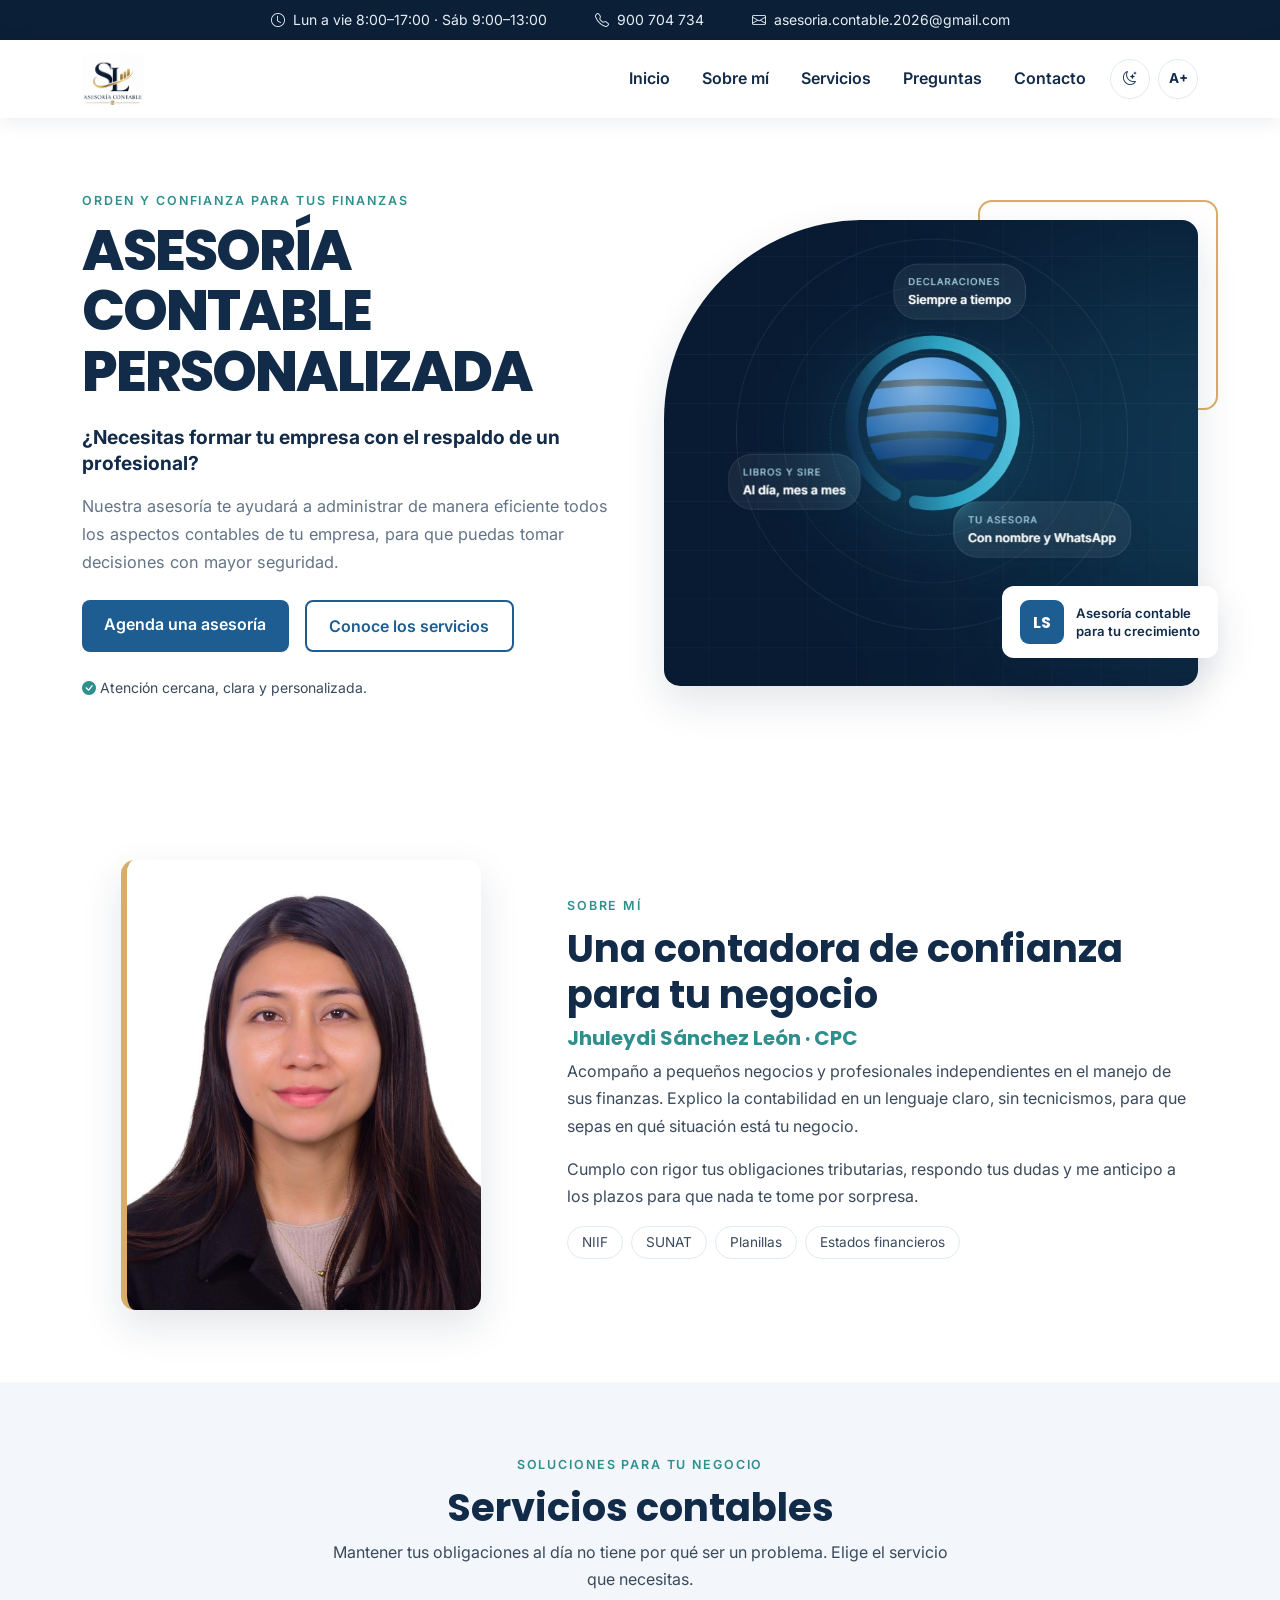
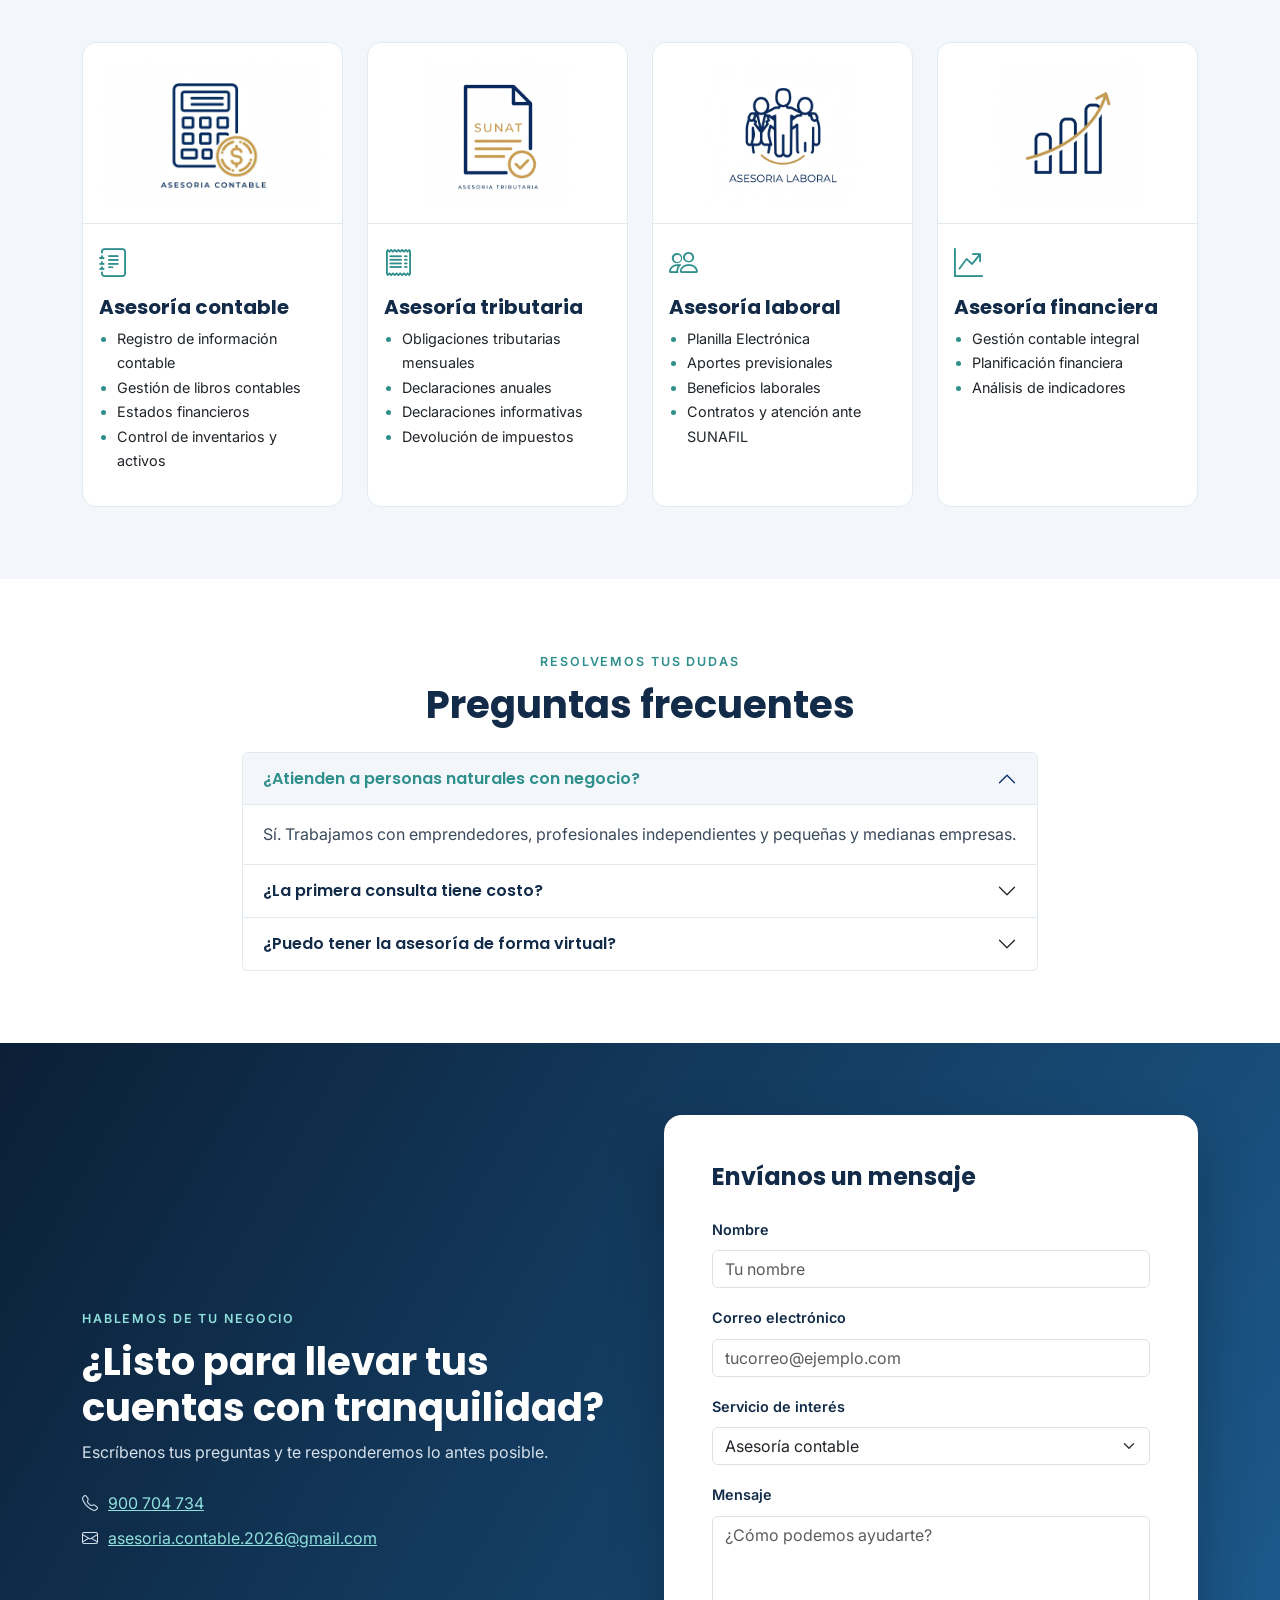
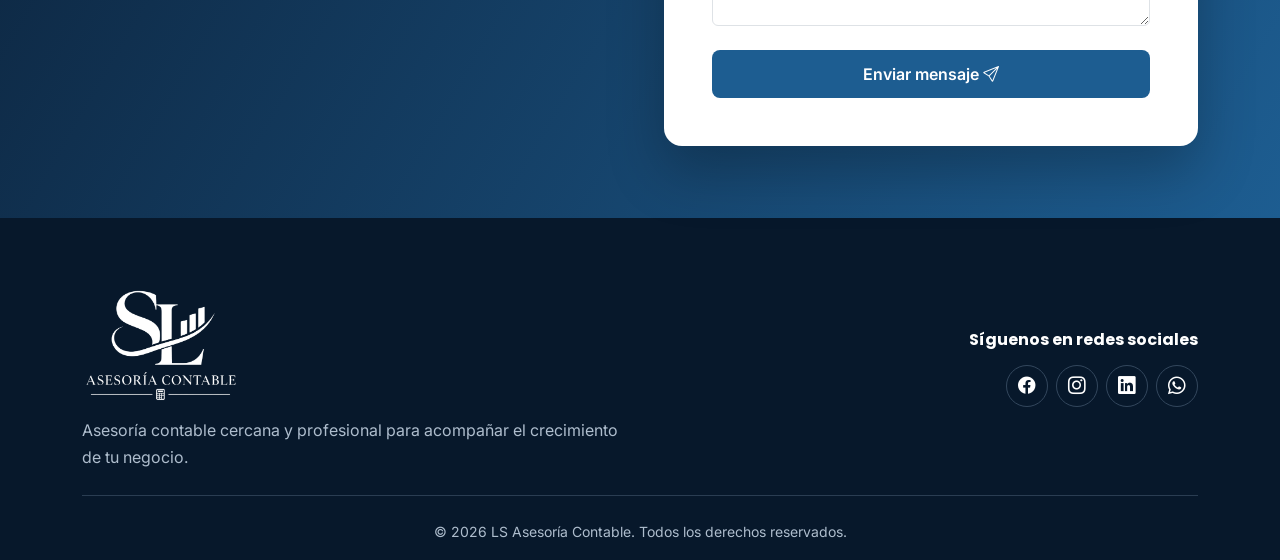
<file: index.html>
<!DOCTYPE html>
<html lang="es">
<head>
    <meta charset="UTF-8">
    <meta name="viewport" content="width=device-width, initial-scale=1.0">
    <meta name="description" content="LS Asesoría Contable: asesoría contable, tributaria, laboral y financiera para empresas y profesionales.">
    <title>LS | Asesoría Contable</title>
    <link rel="icon" href="img/logo_sl.jpeg" type="image/jpeg">

    <!-- Bootstrap 5 + íconos de Bootstrap -->
    <link rel="stylesheet" href="https://cdn.jsdelivr.net/npm/bootstrap@5.3.3/dist/css/bootstrap.min.css">
    <link rel="stylesheet" href="https://cdn.jsdelivr.net/npm/bootstrap-icons@1.11.3/font/bootstrap-icons.min.css">

    <!-- Fuentes personalizadas: Poppins (títulos) e Inter (texto) -->
    <link rel="preconnect" href="https://fonts.googleapis.com">
    <link rel="preconnect" href="https://fonts.gstatic.com" crossorigin>
    <link href="https://fonts.googleapis.com/css2?family=Inter:wght@400;500;600&family=Poppins:wght@600;700;800&display=swap" rel="stylesheet">

    <!-- Estilos propios (van después de Bootstrap para poder personalizarlo) -->
    <link rel="stylesheet" href="css/styles.css">
</head>
<body>
    <!-- Accesibilidad: enlace para saltar directo al contenido con el teclado -->
    <a href="#contenido" class="visually-hidden-focusable saltar">Saltar al contenido principal</a>

    <!-- Configuración del usuario (solo CSS): modo oscuro y texto grande -->
    <input type="checkbox" id="modo-oscuro" class="ajuste-check">
    <input type="checkbox" id="texto-grande" class="ajuste-check">

    <header class="sticky-top">
        <!-- Barra superior de contacto -->
        <div class="barra-superior py-2">
            <div class="container d-flex flex-wrap justify-content-center gap-3 gap-md-5 small">
                <span><i class="bi bi-clock" aria-hidden="true"></i> Lun a vie 8:00–17:00 · Sáb 9:00–13:00</span>
                <a href="tel:900704734"><i class="bi bi-telephone" aria-hidden="true"></i> 900 704 734</a>
                <a href="mailto:asesoria.contable.2026@gmail.com" class="d-none d-sm-inline"><i class="bi bi-envelope" aria-hidden="true"></i> asesoria.contable.2026@gmail.com</a>
            </div>
        </div>

        <!-- Menú principal con Bootstrap -->
        <nav class="navbar navbar-expand-lg menu" aria-label="Navegación principal">
            <div class="container">
                <a class="navbar-brand" href="#inicio">
                    <img src="img/logo_sl.jpeg" alt="LS Asesoría Contable, ir al inicio" class="logo">
                </a>
                <button class="navbar-toggler" type="button" data-bs-toggle="collapse" data-bs-target="#menuPrincipal" aria-controls="menuPrincipal" aria-expanded="false" aria-label="Abrir menú">
                    <span class="navbar-toggler-icon"></span>
                </button>
                <div class="collapse navbar-collapse" id="menuPrincipal">
                    <ul class="navbar-nav ms-auto align-items-lg-center gap-lg-3">
                        <li class="nav-item"><a class="nav-link" href="#inicio">Inicio</a></li>
                        <li class="nav-item"><a class="nav-link" href="#sobre-mi">Sobre mí</a></li>
                        <li class="nav-item"><a class="nav-link" href="#servicios">Servicios</a></li>
                        <li class="nav-item"><a class="nav-link" href="#preguntas">Preguntas</a></li>
                        <li class="nav-item"><a class="nav-link" href="#contacto">Contacto</a></li>
                        <!-- Botones de configuración (etiquetas de los checkbox de arriba) -->
                        <li class="nav-item d-flex gap-2 py-2 py-lg-0">
                            <label for="modo-oscuro" class="btn-ajuste" title="Cambiar a modo oscuro">
                                <i class="bi bi-moon-stars" aria-hidden="true"></i>
                                <span class="visually-hidden">Activar o desactivar modo oscuro</span>
                            </label>
                            <label for="texto-grande" class="btn-ajuste" title="Agrandar el texto">
                                <span aria-hidden="true">A+</span>
                                <span class="visually-hidden">Activar o desactivar texto grande</span>
                            </label>
                        </li>
                    </ul>
                </div>
            </div>
        </nav>
    </header>

    <main id="contenido">
        <!-- HERO -->
        <section id="inicio" class="py-5" aria-labelledby="titulo-inicio">
            <div class="container py-lg-4">
                <div class="row align-items-center g-5">
                    <div class="col-lg-6 aparecer">
                        <p class="etiqueta">Orden y confianza para tus finanzas</p>
                        <h1 id="titulo-inicio">Asesoría contable personalizada</h1>
                        <p class="subtitulo">¿Necesitas formar tu empresa con el respaldo de un profesional?</p>
                        <p class="hero-texto">Nuestra asesoría te ayudará a administrar de manera eficiente todos los aspectos contables de tu empresa, para que puedas tomar decisiones con mayor seguridad.</p>
                        <div class="d-flex flex-wrap gap-3 mt-4">
                            <a href="#contacto" class="btn btn-principal latido">Agenda una asesoría</a>
                            <a href="#servicios" class="btn btn-secundario">Conoce los servicios</a>
                        </div>
                        <p class="mt-4 small"><i class="bi bi-check-circle-fill text-acento" aria-hidden="true"></i> Atención cercana, clara y personalizada.</p>
                    </div>
                    <div class="col-lg-6">
                        <figure class="hero-imagen m-0">
                            <img src="img/imagen_hero.jpg" alt="Ilustración: declaraciones siempre a tiempo, libros y SIRE al día mes a mes, y tu asesora con nombre y WhatsApp" class="img-fluid">
                            <figcaption class="hero-badge flotar">
                                <strong>LS</strong>
                                <span>Asesoría contable<br>para tu crecimiento</span>
                            </figcaption>
                        </figure>
                    </div>
                </div>
            </div>
        </section>

        <!-- SOBRE MÍ -->
        <section id="sobre-mi" class="py-5" aria-labelledby="titulo-sobremi">
            <div class="container py-lg-4">
                <div class="row align-items-center g-5">
                    <div class="col-md-5">
                        <img src="img/profesional.jpeg" alt="Retrato de la contadora Jhuleydi Sánchez León" class="img-fluid foto-perfil">
                    </div>
                    <div class="col-md-7">
                        <p class="etiqueta">Sobre mí</p>
                        <h2 id="titulo-sobremi">Una contadora de confianza para tu negocio</h2>
                        <h3 class="h5 text-acento">Jhuleydi Sánchez León · CPC</h3>
                        <p>Acompaño a pequeños negocios y profesionales independientes en el manejo de sus finanzas. Explico la contabilidad en un lenguaje claro, sin tecnicismos, para que sepas en qué situación está tu negocio.</p>
                        <p>Cumplo con rigor tus obligaciones tributarias, respondo tus dudas y me anticipo a los plazos para que nada te tome por sorpresa.</p>
                        <ul class="list-unstyled d-flex flex-wrap gap-2 mt-3">
                            <li class="chip">NIIF</li>
                            <li class="chip">SUNAT</li>
                            <li class="chip">Planillas</li>
                            <li class="chip">Estados financieros</li>
                        </ul>
                    </div>
                </div>
            </div>
        </section>

        <!-- SERVICIOS -->
        <section id="servicios" class="py-5 seccion-suave" aria-labelledby="titulo-servicios">
            <div class="container py-lg-4">
                <header class="text-center mb-5 mx-auto encabezado">
                    <p class="etiqueta">Soluciones para tu negocio</p>
                    <h2 id="titulo-servicios">Servicios contables</h2>
                    <p>Mantener tus obligaciones al día no tiene por qué ser un problema. Elige el servicio que necesitas.</p>
                </header>

                <div class="row row-cols-1 row-cols-sm-2 row-cols-lg-4 g-4">
                    <div class="col">
                        <article class="card tarjeta h-100">
                            <img src="img/contable.img.jpg" class="card-img-top" alt="">
                            <div class="card-body">
                                <i class="bi bi-journal-text icono" aria-hidden="true"></i>
                                <h3 class="h5 card-title">Asesoría contable</h3>
                                <ul>
                                    <li>Registro de información contable</li>
                                    <li>Gestión de libros contables</li>
                                    <li>Estados financieros</li>
                                    <li>Control de inventarios y activos</li>
                                </ul>
                            </div>
                        </article>
                    </div>
                    <div class="col">
                        <article class="card tarjeta h-100">
                            <img src="img/tributaria.img.jpg" class="card-img-top" alt="">
                            <div class="card-body">
                                <i class="bi bi-receipt icono" aria-hidden="true"></i>
                                <h3 class="h5 card-title">Asesoría tributaria</h3>
                                <ul>
                                    <li>Obligaciones tributarias mensuales</li>
                                    <li>Declaraciones anuales</li>
                                    <li>Declaraciones informativas</li>
                                    <li>Devolución de impuestos</li>
                                </ul>
                            </div>
                        </article>
                    </div>
                    <div class="col">
                        <article class="card tarjeta h-100">
                            <img src="img/laboral.img.jpg" class="card-img-top" alt="">
                            <div class="card-body">
                                <i class="bi bi-people icono" aria-hidden="true"></i>
                                <h3 class="h5 card-title">Asesoría laboral</h3>
                                <ul>
                                    <li>Planilla Electrónica</li>
                                    <li>Aportes previsionales</li>
                                    <li>Beneficios laborales</li>
                                    <li>Contratos y atención ante SUNAFIL</li>
                                </ul>
                            </div>
                        </article>
                    </div>
                    <div class="col">
                        <article class="card tarjeta h-100">
                            <img src="img/financiera.img.jpg" class="card-img-top" alt="">
                            <div class="card-body">
                                <i class="bi bi-graph-up-arrow icono" aria-hidden="true"></i>
                                <h3 class="h5 card-title">Asesoría financiera</h3>
                                <ul>
                                    <li>Gestión contable integral</li>
                                    <li>Planificación financiera</li>
                                    <li>Análisis de indicadores</li>
                                </ul>
                            </div>
                        </article>
                    </div>
                </div>
            </div>
        </section>

        <!-- PREGUNTAS FRECUENTES (acordeón de Bootstrap) -->
        <section id="preguntas" class="py-5" aria-labelledby="titulo-preguntas">
            <div class="container py-lg-4 contenedor-angosto">
                <header class="text-center mb-4">
                    <p class="etiqueta">Resolvemos tus dudas</p>
                    <h2 id="titulo-preguntas">Preguntas frecuentes</h2>
                </header>
                <div class="accordion" id="acordeonPreguntas">
                    <div class="accordion-item">
                        <h3 class="accordion-header">
                            <button class="accordion-button" type="button" data-bs-toggle="collapse" data-bs-target="#p1" aria-expanded="true" aria-controls="p1">¿Atienden a personas naturales con negocio?</button>
                        </h3>
                        <div id="p1" class="accordion-collapse collapse show" data-bs-parent="#acordeonPreguntas">
                            <div class="accordion-body">Sí. Trabajamos con emprendedores, profesionales independientes y pequeñas y medianas empresas.</div>
                        </div>
                    </div>
                    <div class="accordion-item">
                        <h3 class="accordion-header">
                            <button class="accordion-button collapsed" type="button" data-bs-toggle="collapse" data-bs-target="#p2" aria-expanded="false" aria-controls="p2">¿La primera consulta tiene costo?</button>
                        </h3>
                        <div id="p2" class="accordion-collapse collapse" data-bs-parent="#acordeonPreguntas">
                            <div class="accordion-body">La primera conversación es gratuita: revisamos tu situación y te proponemos el servicio que mejor se adapta a ti.</div>
                        </div>
                    </div>
                    <div class="accordion-item">
                        <h3 class="accordion-header">
                            <button class="accordion-button collapsed" type="button" data-bs-toggle="collapse" data-bs-target="#p3" aria-expanded="false" aria-controls="p3">¿Puedo tener la asesoría de forma virtual?</button>
                        </h3>
                        <div id="p3" class="accordion-collapse collapse" data-bs-parent="#acordeonPreguntas">
                            <div class="accordion-body">Sí. Coordinamos reuniones por videollamada y recibimos tus documentos por correo.</div>
                        </div>
                    </div>
                </div>
            </div>
        </section>

        <!-- CONTACTO -->
        <section id="contacto" class="py-5 seccion-contacto degradado" aria-labelledby="titulo-contacto">
            <div class="container py-lg-4">
                <div class="row align-items-center g-5">
                    <div class="col-lg-6">
                        <p class="etiqueta etiqueta-clara">Hablemos de tu negocio</p>
                        <h2 id="titulo-contacto">¿Listo para llevar tus cuentas con tranquilidad?</h2>
                        <p>Escríbenos tus preguntas y te responderemos lo antes posible.</p>
                        <address class="mt-4 mb-0">
                            <p class="mb-2"><i class="bi bi-telephone" aria-hidden="true"></i> <a href="tel:900704734">900 704 734</a></p>
                            <p class="mb-0"><i class="bi bi-envelope" aria-hidden="true"></i> <a href="mailto:asesoria.contable.2026@gmail.com">asesoria.contable.2026@gmail.com</a></p>
                        </address>
                    </div>
                    <div class="col-lg-6">
                        <form action="https://formspree.io/f/mnqvydqj" method="POST" class="formulario p-4 p-md-5">
                            <h3 class="h4 mb-4">Envíanos un mensaje</h3>
                            <div class="mb-3">
                                <label for="nombre" class="form-label">Nombre</label>
                                <input id="nombre" type="text" name="name" class="form-control" placeholder="Tu nombre" autocomplete="name" required>
                            </div>
                            <div class="mb-3">
                                <label for="correo" class="form-label">Correo electrónico</label>
                                <input id="correo" type="email" name="_replyto" class="form-control" placeholder="tucorreo@ejemplo.com" autocomplete="email" required>
                            </div>
                            <div class="mb-3">
                                <label for="servicio" class="form-label">Servicio de interés</label>
                                <select id="servicio" name="servicio" class="form-select">
                                    <option>Asesoría contable</option>
                                    <option>Asesoría tributaria</option>
                                    <option>Asesoría laboral</option>
                                    <option>Asesoría financiera</option>
                                </select>
                            </div>
                            <div class="mb-4">
                                <label for="mensaje" class="form-label">Mensaje</label>
                                <textarea id="mensaje" name="message" class="form-control" rows="4" placeholder="¿Cómo podemos ayudarte?" required></textarea>
                            </div>
                            <button type="submit" class="btn btn-principal w-100">Enviar mensaje <i class="bi bi-send" aria-hidden="true"></i></button>
                        </form>
                    </div>
                </div>
            </div>
        </section>
    </main>

    <footer class="pie pt-5 pb-3">
        <div class="container">
            <div class="row g-4 align-items-center">
                <div class="col-md-6">
                    <img src="img/logo_sl-removebg-preview.png" alt="LS Asesoría Contable" class="logo-pie mb-3">
                    <p class="mb-0">Asesoría contable cercana y profesional para acompañar el crecimiento de tu negocio.</p>
                </div>
                <div class="col-md-6 text-md-end">
                    <h2 class="h6 mb-3">Síguenos en redes sociales</h2>
                    <ul class="list-unstyled d-flex gap-2 justify-content-md-end mb-0">
                        <li><a href="#" class="red" aria-label="Facebook"><i class="bi bi-facebook" aria-hidden="true"></i></a></li>
                        <li><a href="#" class="red" aria-label="Instagram"><i class="bi bi-instagram" aria-hidden="true"></i></a></li>
                        <li><a href="#" class="red" aria-label="LinkedIn"><i class="bi bi-linkedin" aria-hidden="true"></i></a></li>
                        <li><a href="#" class="red" aria-label="WhatsApp"><i class="bi bi-whatsapp" aria-hidden="true"></i></a></li>
                    </ul>
                </div>
            </div>
            <hr class="my-4">
            <p class="text-center small mb-0">&copy; 2026 LS Asesoría Contable. Todos los derechos reservados.</p>
        </div>
    </footer>

    <!-- JavaScript de Bootstrap (solo para el menú móvil y el acordeón) -->
    <script src="https://cdn.jsdelivr.net/npm/bootstrap@5.3.3/dist/js/bootstrap.bundle.min.js"></script>
</body>
</html>
</file>
<file: css/styles.css>
/* =========================================================
   LS Asesoría Contable | Hoja de estilos propia
   Se carga DESPUÉS de Bootstrap para personalizarlo.
   ========================================================= */

/* ---------- 1. Variables de color ---------- */
:root {
    --azul-oscuro: #0b1f36;
    --azul: #1d5d91;
    --acento: #2f8f8d;          /* verde azulado con buen contraste */
    --dorado: #d8ad67;
    --titulo: #122b49;
    --texto: #3a4a5c;
    --fondo: #ffffff;
    --suave: #f3f7fb;
    --borde: #e2e9ef;
    --sombra: 0 16px 40px rgba(15, 39, 65, .12);
}

/* ---------- 2. Configuración del usuario (solo CSS) ----------
   Los checkbox #modo-oscuro y #texto-grande están al inicio del body.
   Con :has() revisamos si están marcados y cambiamos las variables. */
.ajuste-check {
    position: absolute;
    opacity: 0;              /* invisible pero se puede usar con el teclado */
    pointer-events: none;
}

/* Modo oscuro */
body:has(#modo-oscuro:checked) {
    --titulo: #f1f5f9;
    --texto: #c9d4e0;
    --fondo: #0f1b2a;
    --suave: #16263a;
    --borde: #27394f;
    --acento: #5cc4c1;
    --bs-body-bg: #0f1b2a;      /* le avisamos a Bootstrap el nuevo fondo */
    --bs-body-color: #c9d4e0;
    --bs-border-color: #27394f;
}
body:has(#modo-oscuro:checked) .navbar-toggler-icon,
body:has(#modo-oscuro:checked) .accordion-button::after {
    filter: invert(1);
}

/* Texto grande: Bootstrap usa rem, así que todo crece en proporción */
html:has(#texto-grande:checked) { font-size: 112.5%; }

/* Botones de configuración del menú */
.btn-ajuste {
    display: grid;
    place-items: center;
    width: 40px;
    height: 40px;
    border: 1px solid var(--borde);
    border-radius: 50%;
    color: var(--titulo);
    font-weight: 700;
    font-size: .85rem;
    cursor: pointer;
    transition: background-color .3s ease, color .3s ease, transform .3s ease;
}
.btn-ajuste:hover { transform: rotate(-12deg); }
body:has(#modo-oscuro:checked) label[for="modo-oscuro"],
body:has(#texto-grande:checked) label[for="texto-grande"] {
    background-color: var(--acento);
    color: #fff;
}
/* Se ve el foco cuando se navega con Tab */
body:has(#modo-oscuro:focus-visible) label[for="modo-oscuro"],
body:has(#texto-grande:focus-visible) label[for="texto-grande"] {
    outline: 3px solid var(--dorado);
    outline-offset: 2px;
}

/* ---------- 3. Base y fuentes personalizadas ---------- */
html { scroll-behavior: smooth; scroll-padding-top: 120px; }

body {
    font-family: "Inter", Arial, sans-serif;
    color: var(--texto);
    background-color: var(--fondo);
    line-height: 1.7;
    transition: background-color .4s ease, color .4s ease;  /* cambio suave al modo oscuro */
}

h1, h2, h3, .h4, .h5, .h6 {
    font-family: "Poppins", Arial, sans-serif;
    color: var(--titulo);
    font-weight: 700;
}
h1 { font-size: clamp(2.3rem, 5vw, 3.8rem); font-weight: 800; line-height: 1.1; }
h2 { font-size: clamp(1.8rem, 3vw, 2.5rem); }

a { color: var(--azul); }
.text-acento { color: var(--acento) !important; }

/* Foco visible para todos los elementos interactivos */
a:focus-visible, button:focus-visible, .btn:focus-visible {
    outline: 3px solid var(--dorado);
    outline-offset: 3px;
}

/* Enlace "saltar al contenido" */
.saltar {
    position: absolute;
    top: 8px;
    left: 8px;
    z-index: 2000;
    padding: 8px 14px;
    background: var(--dorado);
    color: var(--azul-oscuro);
    font-weight: 700;
    border-radius: 6px;
}

/* Etiqueta pequeña encima de los títulos */
.etiqueta {
    margin-bottom: .6rem;
    color: var(--acento);
    font-size: .78rem;
    font-weight: 600;
    letter-spacing: .15em;
    text-transform: uppercase;
}
.etiqueta-clara { color: #8fe0dc; }

.encabezado { max-width: 640px; }
.contenedor-angosto { max-width: 820px; }
.seccion-suave { background-color: var(--suave); transition: background-color .4s ease; }

/* ---------- 4. Encabezado y menú ---------- */
.barra-superior { background-color: var(--azul-oscuro); color: #e6eef6; }
.barra-superior a { color: #e6eef6; text-decoration: none; transition: color .3s ease; }
.barra-superior a:hover { color: var(--dorado); }
.barra-superior i { margin-right: 4px; }

.menu {
    background-color: var(--fondo);
    box-shadow: 0 4px 18px rgba(14, 38, 64, .08);
    transition: background-color .4s ease;
}
.logo { height: 52px; width: auto; border-radius: 6px; }

.menu .nav-link {
    position: relative;
    color: var(--titulo);
    font-weight: 600;
}
/* Línea que crece debajo del enlace (cambio de posición/tamaño) */
.menu .nav-link::after {
    content: "";
    position: absolute;
    left: 8px;
    bottom: 2px;
    width: 0;
    height: 2px;
    background-color: var(--acento);
    transition: width .3s ease;
}
.menu .nav-link:hover::after,
.menu .nav-link:focus-visible::after { width: calc(100% - 16px); }
.menu .nav-link:hover { color: var(--acento); }

/* ---------- 5. Botones ---------- */
.btn-principal, .btn-secundario {
    padding: .75rem 1.4rem;
    border-radius: 8px;
    font-weight: 600;
    transition: background-color .3s ease, color .3s ease, transform .3s ease;
}
.btn-principal { background-color: var(--azul); color: #fff; border: 0; }
.btn-principal:hover { background-color: var(--acento); color: #fff; transform: translateY(-3px); }

.btn-secundario { border: 2px solid var(--azul); color: var(--azul); background: transparent; }
.btn-secundario:hover { background-color: var(--azul); color: #fff; transform: translateY(-3px); }
body:has(#modo-oscuro:checked) .btn-secundario { color: #fff; border-color: var(--acento); }

/* ---------- 6. Hero ---------- */
/* Título grande en mayúsculas, como en el diseño original */
#inicio h1 {
    margin-bottom: 1.4rem;
    font-size: clamp(2.4rem, 4.4vw, 4.4rem);
    text-transform: uppercase;
    letter-spacing: -.035em;
    line-height: 1.08;
    overflow-wrap: break-word;
}
.subtitulo {
    max-width: 540px;
    margin-bottom: 1rem;
    color: var(--titulo);
    font-size: 1.2rem;
    font-weight: 700;
    line-height: 1.35;
}
.hero-texto {
    max-width: 540px;
    font-size: 1.02rem;
    color: #647487;
}
body:has(#modo-oscuro:checked) .hero-texto { color: var(--texto); }

/* La imagen ya trae textos dentro: se muestra COMPLETA (sin recortar) */
.hero-imagen {
    position: relative;
    max-width: 560px;
    margin-left: auto !important;
}
.hero-imagen img {
    position: relative;
    width: 100%;
    height: auto;                         /* respeta la proporción original */
    border-radius: 200px 16px 16px 16px;  /* solo la esquina superior izquierda es curva */
    box-shadow: var(--sombra);
}
/* Marco dorado decorativo detrás, arriba a la derecha */
.hero-imagen::before {
    content: "";
    position: absolute;
    top: -20px;
    right: -20px;
    width: 45%;
    height: 45%;
    border: 2px solid var(--dorado);
    border-radius: 14px;
}
.hero-badge {
    position: absolute;
    right: -20px;
    bottom: 28px;
    display: flex;
    align-items: center;
    gap: 12px;
    padding: 14px 18px;
    background-color: var(--fondo);
    border-radius: 12px;
    box-shadow: var(--sombra);
}
.hero-badge strong {
    display: grid;
    place-items: center;
    width: 44px;
    height: 44px;
    border-radius: 9px;
    background-color: var(--azul);
    color: #fff;
    font-family: "Poppins", sans-serif;
}
.hero-badge span { color: var(--titulo); font-size: .82rem; font-weight: 600; line-height: 1.4; }

/* ---------- 7. Sobre mí ---------- */
.foto-perfil {
    display: block;
    width: 100%;
    max-width: 360px;
    height: auto;
    aspect-ratio: 4/5;  /* mantiene la proporción cuadrada */
    margin: 0 auto;
    object-fit: cover;
    object-position: center top;
    border-radius: 14px;
    box-shadow: var(--sombra);
    border-left: 6px solid var(--dorado);
}
.chip {
    padding: 4px 14px;
    border: 1px solid var(--borde);
    border-radius: 50px;
    font-size: .85rem;
    transition: background-color .3s ease, color .3s ease;
}
.chip:hover { background-color: var(--acento); color: #fff; }

/* ---------- 8. Tarjetas de servicios ---------- */
.tarjeta {
    background-color: var(--fondo);
    border: 1px solid var(--borde);
    border-radius: 14px;
    overflow: hidden;
    transition: transform .35s ease, box-shadow .35s ease, border-color .35s ease;
}
.tarjeta:hover {
    transform: translateY(-8px);            /* cambio de posición */
    box-shadow: var(--sombra);
    border-color: var(--acento);             /* cambio de color */
}
.tarjeta .card-img-top { width: 100%; height: 180px; padding: 1rem; object-fit: contain; transition: transform .5s ease; }
.tarjeta .card-body { border-top: 1px solid var(--borde); }
.tarjeta:hover .card-img-top { transform: scale(1.08); }
.tarjeta ul { padding-left: 1.1rem; font-size: .9rem; }
.tarjeta li::marker { color: var(--acento); }
.icono { display: inline-block; font-size: 1.8rem; color: var(--acento); margin-bottom: .4rem; }

/* ---------- 9. Preguntas frecuentes (acordeón) ---------- */
.accordion {
    --bs-accordion-bg: var(--fondo);
    --bs-accordion-color: var(--texto);
    --bs-accordion-border-color: var(--borde);
    --bs-accordion-btn-color: var(--titulo);
    --bs-accordion-active-bg: var(--suave);
    --bs-accordion-active-color: var(--acento);
    --bs-accordion-btn-focus-box-shadow: 0 0 0 3px rgba(216, 173, 103, .5);
}
.accordion-button { font-weight: 600; transition: background-color .3s ease, color .3s ease; }

/* ---------- 10. Contacto ---------- */
.seccion-contacto { color: #d6e1ec; }
.seccion-contacto h2 { color: #fff; }
.seccion-contacto a { color: #8fe0dc; }
.seccion-contacto address i { margin-right: 6px; }

.formulario {
    background-color: var(--fondo);
    color: var(--texto);
    border-radius: 18px;
    box-shadow: 0 25px 55px rgba(0, 0, 0, .25);
}
.formulario .form-label { color: var(--titulo); font-weight: 600; font-size: .9rem; }
.formulario .form-control,
.formulario .form-select { transition: border-color .3s ease, box-shadow .3s ease; }
.formulario .form-control:focus,
.formulario .form-select:focus {
    border-color: var(--acento);
    box-shadow: 0 0 0 4px rgba(47, 143, 141, .2);
}

/* ---------- 11. Pie de página ---------- */
.pie { background-color: #07182b; color: #aebdcd; }
.pie h2 { color: #fff; }
.pie hr { border-color: #2a3d52; opacity: 1; }
.logo-pie { width: 160px; filter: brightness(0) invert(1); }
.red {
    display: grid;
    place-items: center;
    width: 42px;
    height: 42px;
    border: 1px solid #33475d;
    border-radius: 50%;
    color: #fff;
    font-size: 1.1rem;
    transition: background-color .3s ease, transform .3s ease;
}
.red:hover { background-color: var(--acento); color: #fff; transform: translateY(-4px); }

/* =========================================================
   12. LAS 5 ANIMACIONES CSS (@keyframes)
   ========================================================= */

/* Animación 1: "aparecer" — el texto del inicio entra subiendo y aclarándose */
@keyframes aparecer {
    from { opacity: 0; transform: translateY(40px); }
    to   { opacity: 1; transform: translateY(0); }
}
.aparecer { animation: aparecer 1s ease-out both; }

/* Animación 2: "flotar" — la insignia LS sube y baja suavemente */
@keyframes flotar {
    0%, 100% { transform: translateY(0); }
    50%      { transform: translateY(-12px); }
}
.flotar { animation: flotar 3s ease-in-out infinite; }

/* Animación 3: "latido" — el botón principal emite un pulso para llamar la atención */
@keyframes latido {
    0%   { box-shadow: 0 0 0 0 rgba(29, 93, 145, .55); }
    70%  { box-shadow: 0 0 0 16px rgba(29, 93, 145, 0); }
    100% { box-shadow: 0 0 0 0 rgba(29, 93, 145, 0); }
}
.latido { animation: latido 2s ease-out infinite; }

/* Animación 4: "mover-degradado" — el fondo de contacto cambia de color poco a poco */
@keyframes mover-degradado {
    0%   { background-position: 0% 50%; }
    50%  { background-position: 100% 50%; }
    100% { background-position: 0% 50%; }
}
.degradado {
    background: linear-gradient(120deg, #0b1f36, #1d5d91, #1f6f6d, #122b49);
    background-size: 300% 300%;
    animation: mover-degradado 14s ease infinite;
}

/* Animación 5: "rebotar" — el ícono de la tarjeta rebota al pasar el mouse */
@keyframes rebotar {
    0%, 100% { transform: translateY(0) rotate(0); }
    30%      { transform: translateY(-10px) rotate(-8deg); }
    60%      { transform: translateY(0) rotate(6deg); }
}
.tarjeta:hover .icono { animation: rebotar .7s ease; }

/* ---------- 13. Responsive (ajustes que Bootstrap no cubre) ---------- */
@media (max-width: 991px) {
    .menu .nav-link::after { left: 0; }
    .menu .nav-link:hover::after { width: 60px; }
}
@media (max-width: 991px) {
    .hero-imagen { margin-right: auto !important; }
}
@media (max-width: 767px) {
    .foto-perfil { height: 320px; }
    .hero-imagen img { border-radius: 120px 12px 12px 12px; }
    .hero-imagen::before { top: -12px; right: -6px; }
    .hero-badge { right: 8px; bottom: 12px; padding: 10px 12px; }
}

/* ---------- 14. Accesibilidad: menos movimiento si el usuario lo pide ---------- */
@media (prefers-reduced-motion: reduce) {
    *, *::before, *::after {
        animation-duration: .01ms !important;
        animation-iteration-count: 1 !important;
        transition-duration: .01ms !important;
        scroll-behavior: auto !important;
    }
}
</file>
